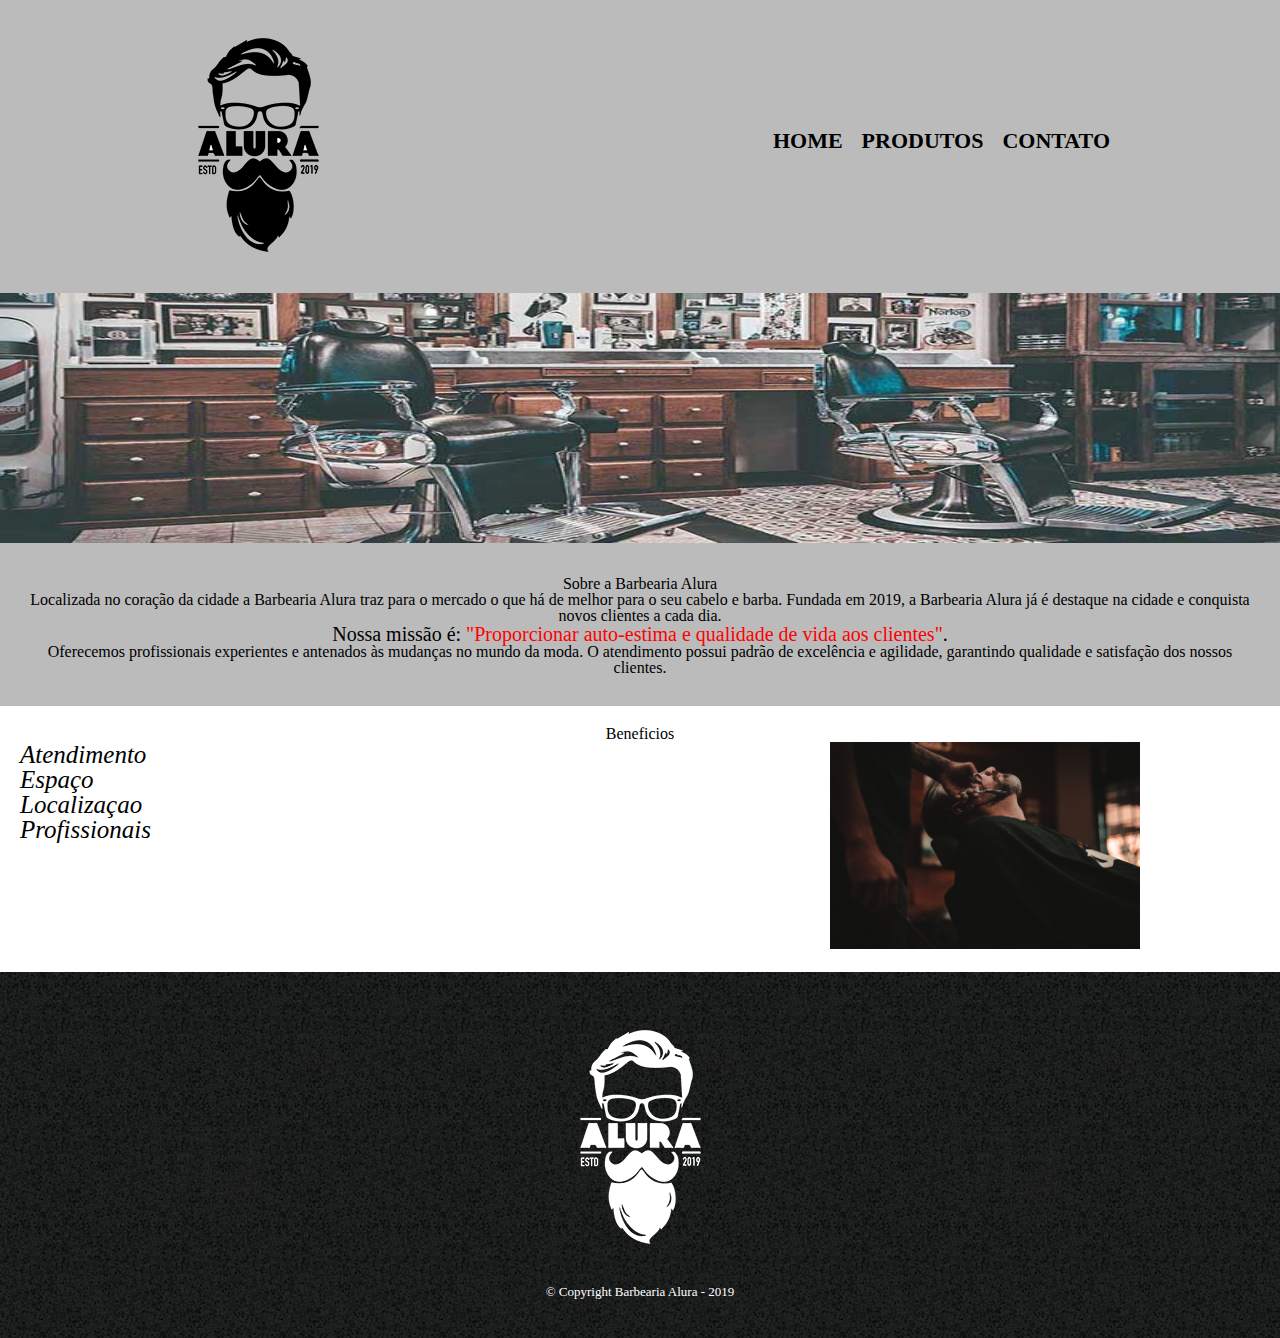
<file: Alura/Html/index.html>
<!DOCTYPE html>
<html lang="pt-br">
	<head>
		<meta charset="UTF-8">
		<title>Barbearia Alura</title>
		<link rel="stylesheet" type="text/css" href="reset.css">
		<link rel="stylesheet" type="text/css" href="style-home.css">
	</head>
	<body>
		<header>
			<div class="caixa">	
				<h1> <img src="logo.png"> </h1>
				<nav>
			 		<ul>
						<li><a href="index.html">Home</a></li>
						<li><a href="produtos.html">Produtos</a></li>
						<li><a href="contato.html">Contato</a></li>

			 		</ul>
	       		</nav>
            </div>
		</header>
		<img id="banner" src="banner.jpg">
		<div class="principal">	
			<h2 class="titulo-c">Sobre a Barbearia Alura</h2>

			<p>Localizada no coração da cidade a <strong>Barbearia Alura</strong> traz para o mercado o que há de melhor para o seu cabelo e barba. Fundada em 2019, a Barbearia Alura já é destaque na cidade e conquista novos clientes a cada dia.</p>

			<p id="missao"><em>Nossa missão é: <strong>"Proporcionar auto-estima e qualidade de vida aos clientes"</strong>.</em></p>

			<p>Oferecemos profissionais experientes e antenados às mudanças no mundo da moda. O atendimento possui padrão de excelência e agilidade, garantindo qualidade e satisfação dos nossos clientes.</p>
		</div>

		<div class="beneficios">

			<h3 class="titulo-c">Beneficios</h3>
			<ul class="vantagens">
				<li class="itens">Atendimento</li>
				<li class="itens">Espaço</li>
				<li class="itens">Localizaçao</li>
				<li class="itens">Profissionais</li>
			</ul>
			<img class="imagembene" src="beneficios.jpg">			
		</div>
	   <footer>
			<img src="logo-branco.png">
			<p class="copyright">&copy; Copyright Barbearia Alura - 2019</p>
       </footer>
	</body>	
</html>
</file>
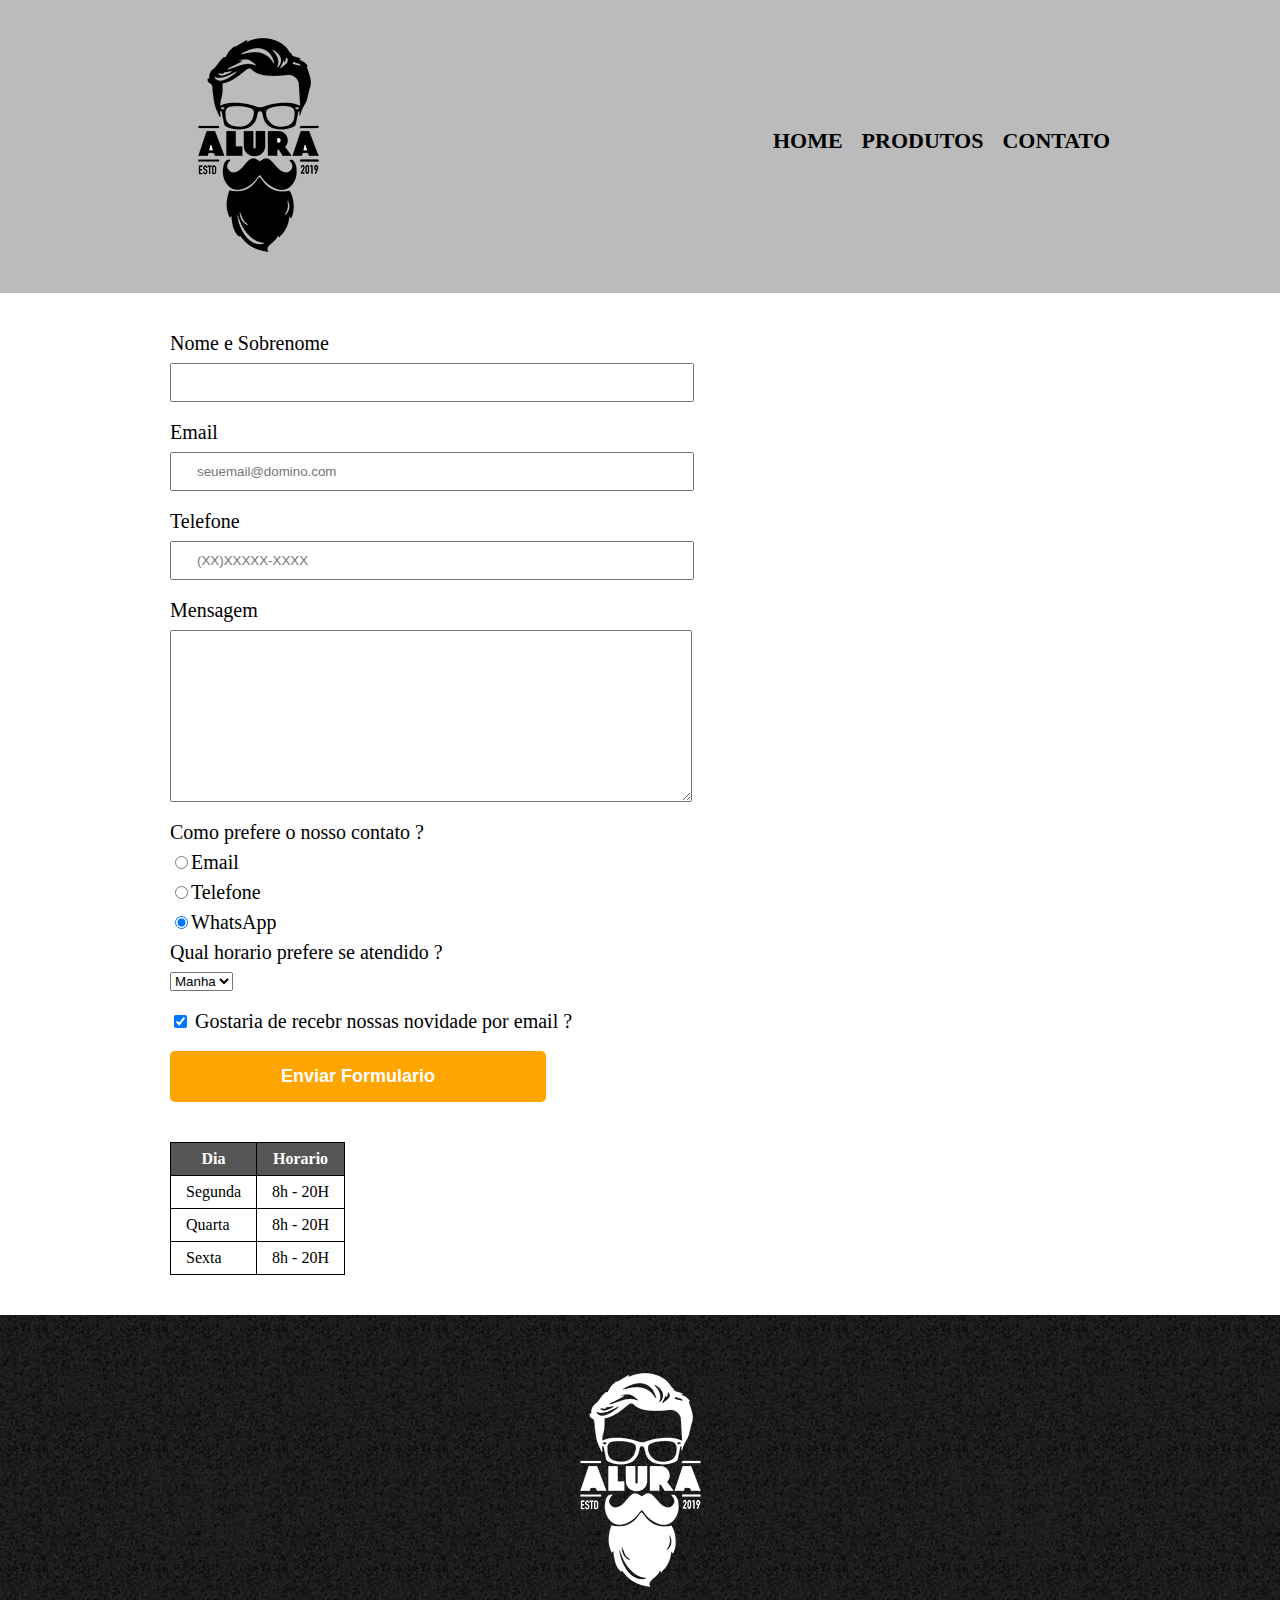
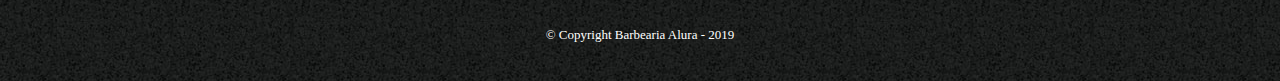
<file: Alura/Html/contato.html>
<!DOCTYPE html>
<!DOCTYPE html>
<html>
<head>
	<meta charset="utf-8">
	<meta name="viewport" content="width=device-width, initial-scale=1">
	<title>Contato - Barbearia Alura</title>	
	<link rel="stylesheet" type="text/css" href="reset.css">
	<link rel="stylesheet" type="text/css" href="style.css">
	<link rel="icon" type="image/png" sizes="16x16" href="logo-branco.png">
</head>
<body>
	<header>
		<div class="caixa">	
			<h1> <img src="logo.png" alt="Logo Da Barbearia"> </h1>
			<nav>
			 <ul>
				<li><a href="index.html">Home</a></li>
				<li><a href="produtos.html">Produtos</a></li>
				<li><a href="contato.html">Contato</a></li>

			 </ul>
	       </nav>
        </div>
	</header>

	<main>
		<form>
			<label for="name">Nome e Sobrenome</label>
			<input type="text" id="name" class="input-padrao" required>

			<label for="email">Email</label>
			<input type="email" id="email" class="input-padrao" required placeholder="seuemail@domino.com">

			<label for="telefone">Telefone</label>
			<input type="tel" id="telefone" class="input-padrao" required placeholder="(XX)XXXXX-XXXX">

			<label for="mensagem">Mensagem</label>
			<textarea cols="60" rows="10" id="mensagem" class="input-padrao" required></textarea>

			<fieldset>
				<legend>Como prefere o nosso contato ?</legend>
				<label for="radio-e"><input type="radio" name="contato" value="email" id="radio-e">Email</label>
				
				<label for="radio-t"><input type="radio" name="contato" value="Telefone" id="radio-t">Telefone</label>
				
				<label for="radio-w"><input type="radio" name="contato" value="WhatsApp" id="radio-w" checked>WhatsApp</label>	
			</fieldset>

			<fieldset>
				<legend>Qual horario prefere se atendido ?</legend>
				<select>
					<option>Manha</option>
					<option>Tarde</option>
					<option>Noite</option>
				</select>
			</fieldset>
			
			<label class="checkbox"><input type="checkbox" name="" checked> Gostaria de recebr nossas novidade por email ?</label>

			<input type="submit" value="Enviar Formulario" class="enviar">
		</form>

		<table>
			<thead>
				<tr>
					<th>Dia</th>
					<th>Horario</th>
				</tr>
			</thead>
			<tbody>
				<tr>
					<td>Segunda</td>
					<td>8h - 20H</td>
				</tr>
				<tr>
					<td>Quarta</td>
					<td>8h - 20H</td>
				</tr>
				<tr>
					<td>Sexta</td>
					<td>8h - 20H</td>
				</tr>
			</tbody>
		</table>

	</main>

	<footer>
		<img src="logo-branco.png" alt="Logo Da Barbearia">
		<p class="copyright">&copy; Copyright Barbearia Alura - 2019</p>
    </footer>

</body>
</html>
</file>
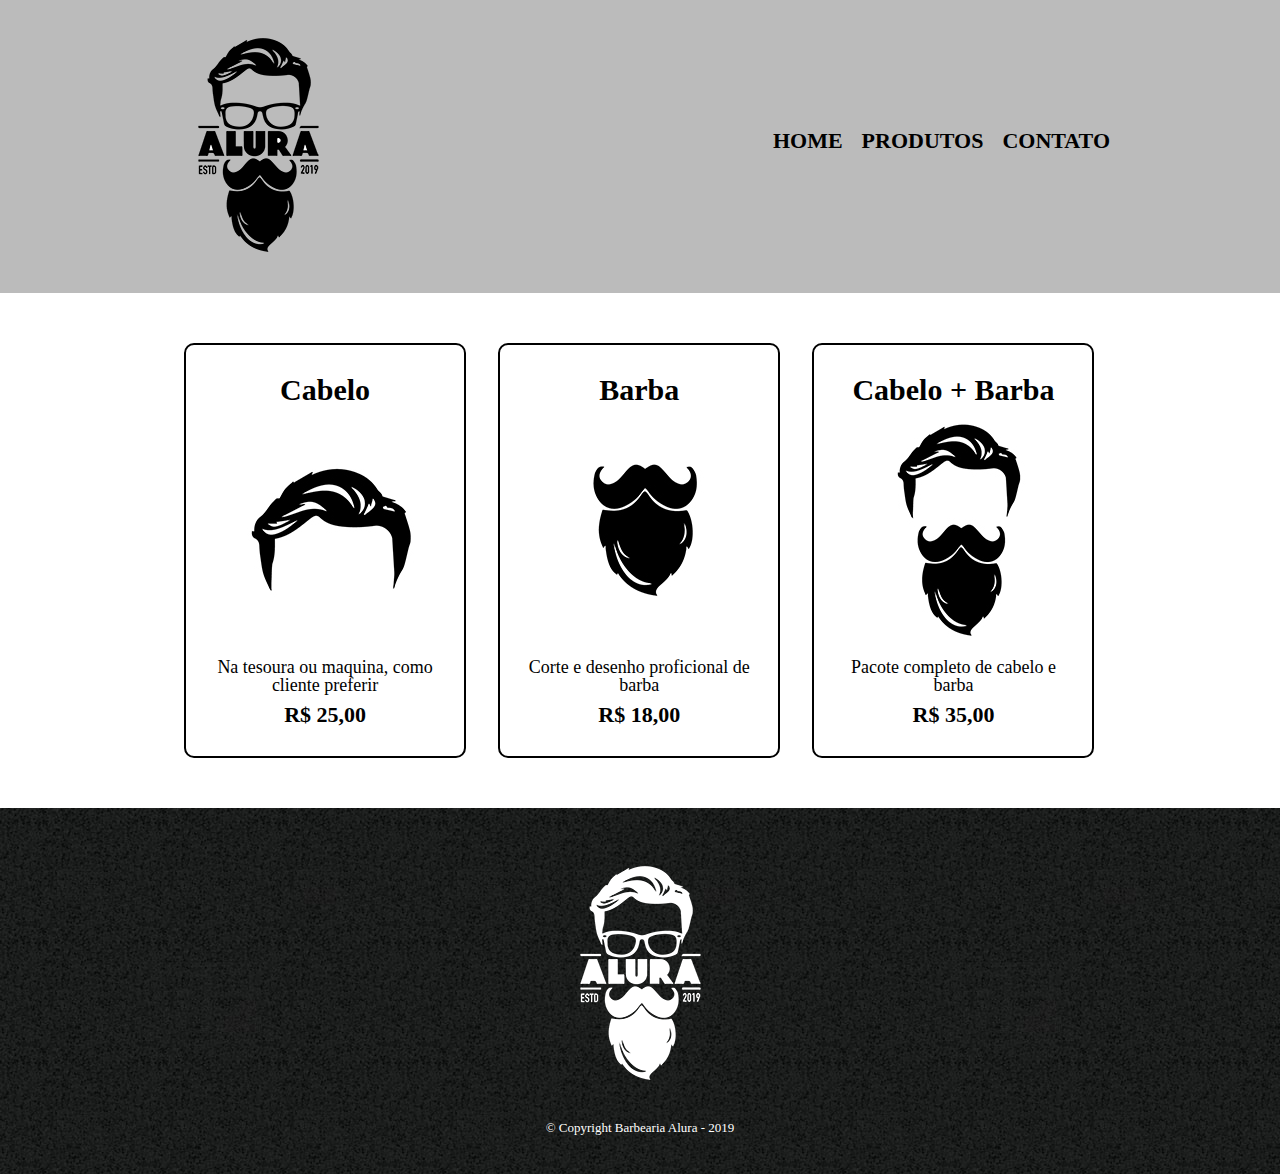
<file: Alura/Html/produtos.html>
<!DOCTYPE html>
<!DOCTYPE html>
<html>
<head>
	<meta charset="utf-8">
	<meta name="viewport" content="width=device-width, initial-scale=1">
	<title>Produtos - Barbearia Alura</title>	
	<link rel="stylesheet" type="text/css" href="reset.css">
	<link rel="stylesheet" type="text/css" href="style.css">
</head>
<body>
	<header>
		<div class="caixa">	
			<h1> <img src="logo.png"> </h1>
			<nav>
			 <ul>
				<li><a href="index.html">Home</a></li>
				<li><a href="produtos.html">Produtos</a></li>
				<li><a href="contato.html">Contato</a></li>

			 </ul>
	       </nav>
        </div>
	</header>

	<main>
		<ul class="produtos">
			<li>
				<h2>Cabelo</h2>
				<img src="cabelo.jpg">
				<p class="produtos-d">Na tesoura ou maquina, como cliente preferir</p>
				<p class="produtos-p">R$ 25,00</p>
			</li>
			<li>
				<h2>Barba</h2>
				<img src="barba.jpg">
				<p class="produtos-d">Corte e desenho proficional de barba</p>
				<p class="produtos-p">R$ 18,00</p>
			</li>
			<li>
				<h2>Cabelo + Barba</h2>
				<img src="cabelo+barba.jpg">
				<p class="produtos-d">Pacote completo de cabelo e barba</p>
				<p class="produtos-p">R$ 35,00</p>
			</li>
		</ul>
	</main>

<footer>
	<img src="logo-branco.png">
	<p class="copyright">&copy; Copyright Barbearia Alura - 2019</p>
</footer>

</body>
</html>
</file>
<file: Alura/Html/style-home.css>
body { background: #bbbbbb;
   
}

header {
	background: #bbbbbb;
	padding: 20px 0;
}

.caixa {
	width: 940px;
	position: relative;
	margin: 0 auto;
}

nav {
	position: absolute;
	top: 110px;
	right: 0;
}

nav li {
	display: inline;
	margin: 0 0 0 15px;
}

nav a {
	text-transform: uppercase;
	color: #000000;
	font-weight: bold;
	font-size: 22px;
	text-decoration: none;
}

nav a:hover {
	text-decoration: underline;
	color: #C78C19;
}

#banner { width: 100%;
		  height: 250px;

}

.titulo-p { padding-left: 20px;

}

.principal { background: #bbbbbb;
             padding: 30px;

}

.titulo-c { text-align: center;

}

p { text-align: center;
    
}

#missao { font-size: 20px;

}

em strong { color: #ff0000;

}

.itens { font-style: italic;
	     font-size: 25px;

}

.beneficios { background: #ffffff;
              padding: 20px;
}


.vantagens { display: inline-block;
	 vertical-align: top;
	 width: 50%;
	 margin-right: 15%;

}

.imagembene { width: 25%;

}

footer {
	text-align: center;
	background: url(bg.jpg);
	padding: 40px 0;
}

.copyright {
	color: #ffffff;
	font-size: 13px;
	margin: 20px 0 0;
}
</file>
<file: Alura/Html/style.css>
header {
	background: #bbbbbb;
	padding: 20px 0;
}

.caixa {
	width: 940px;
	position: relative;
	margin: 0 auto;
}

nav {
	position: absolute;
	top: 110px;
	right: 0;
}

nav li {
	display: inline;
	margin: 0 0 0 15px;
}

nav a {
	text-transform: uppercase;
	color: #000000;
	font-weight: bold;
	font-size: 22px;
	text-decoration: none;
}

nav a:hover {
	text-decoration: underline;
	color: #C78C19;
}

.produtos {
	width: 940px;
	margin: 0 auto;
	padding: 50px 0;
}

.produtos li {
	display: inline-block;
	text-align: center;
	width: 30%;
	vertical-align: top;
	margin: 0 1.5%;
	padding: 30px 20px;
	box-sizing: border-box;
	border: 2px solid #000000;
	border-radius: 10px;
}

.produtos li:hover {
	border-color: #C78C19;
}

.produtos li:hover h2 {
	font-size: 34px;
}

.produtos h2 {
	font-weight: bold;
	font-size: 30px;

}

.produtos-d {
	font-size: 18px;
}

.produtos-p {
	font-size: 22px;
	font-weight: bold;
	margin: 10px 0 0;
}

footer {
	text-align: center;
	background: url(bg.jpg);
	padding: 40px 0;
}

.copyright {
	color: #ffffff;
	font-size: 13px;
	margin: 20px 0 0;
}

main {
	width: 940px;
	margin: 0 auto
}

form {
	margin: 40px 0;
}

form label, form legend {
	display: block;
	font-size: 20px;
	margin: 0 0 10px;
}

.input-padrao {
	display: block;
	margin: 0 0 20px;
	padding: 10px 25px;
	width: 50%;
}

.checkbox {
	margin: 20px 0;
}

.enviar {
	width: 40%;
	padding: 15px 0;
	background: orange;
	color: white;
	font-weight: bold;
	font-size: 18px;
	border: none;
	border-radius: 5px;
	transition: 1s all;
	cursor: pointer;
}

.enviar:hover {
	background: darkorange;
	transform: scale(1.2);
}

table {
	margin: 20px  0 40px;
}

thead {
	background: #555555;
	color: white;
	font-weight: bold;
}

td, th {
	border: 1px solid #000000;
	padding: 8px 15px;
}
</file>
